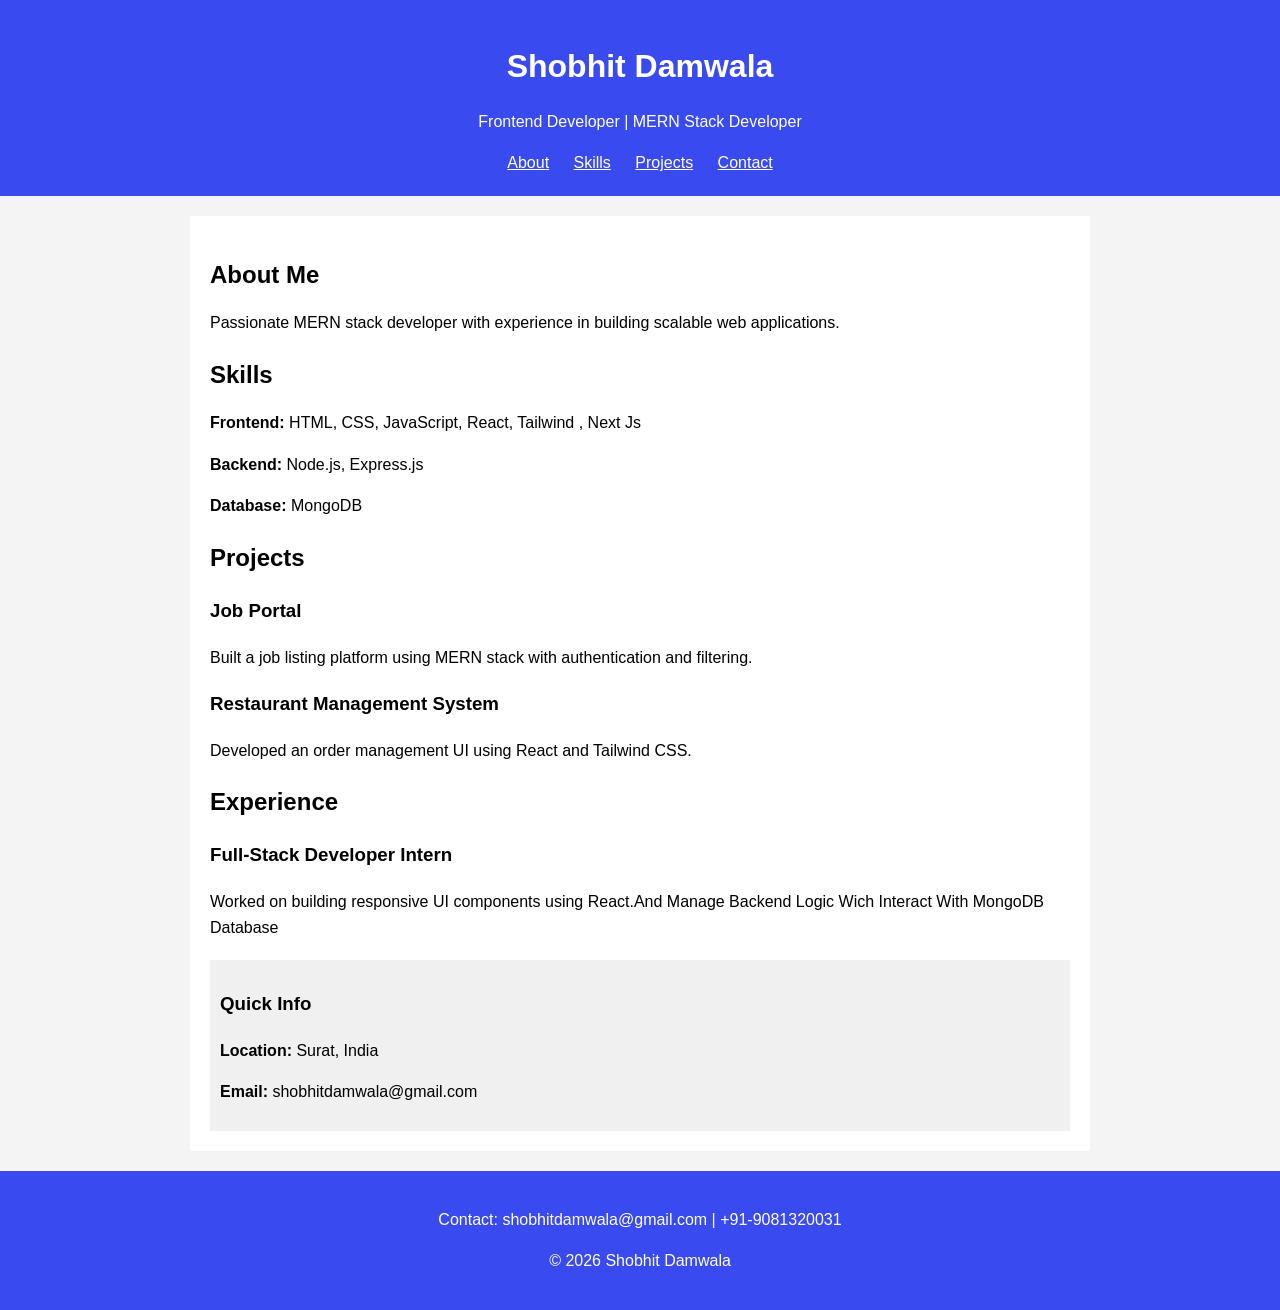
<file: Task1/index.html>
<!DOCTYPE html>

<html lang="en">
<head>
  <meta charset="UTF-8">
  <meta name="viewport" content="width=device-width, initial-scale=1.0">
  <title>Resume</title>
<link rel="stylesheet" href="./style.css">
</head>
<body>

   <div class="header">
  <header>
    <h1>Shobhit Damwala</h1>
    <p>Frontend Developer | MERN Stack Developer</p>
    <nav>
      <a href="#about" style="color:white; margin: 0 10px;">About</a>
      <a href="#skills" style="color:white; margin: 0 10px;">Skills</a>
      <a href="#projects" style="color:white; margin: 0 10px;">Projects</a>
      <a href="#contact" style="color:white; margin: 0 10px;">Contact</a>
    </nav>
  </header>
  </div>

<main>

    <section id="about">
    <h2>About Me</h2>
    <p>
        Passionate MERN stack developer with experience in building scalable web applications.
    </p>
    </section>

    <section id="skills">
    <h2>Skills</h2>
    <article>
        <p><strong>Frontend:</strong> HTML, CSS, JavaScript, React, Tailwind , Next Js</p>
    </article>
    <article>
        <p><strong>Backend:</strong> Node.js, Express.js</p>
    </article>
    <article>
        <p><strong>Database:</strong> MongoDB</p>
    </article>
    </section>

    <section id="projects">
    <h2>Projects</h2>
    <article>
        <h3>Job Portal</h3>
        <p>Built a job listing platform using MERN stack with authentication and filtering.</p>
    </article>

    <article>
        <h3>Restaurant Management System</h3>
        <p>Developed an order management UI using React and Tailwind CSS.</p>
    </article>
    </section>

    <section id="experience">
    <h2>Experience</h2>

    <article>
        <h3>Full-Stack Developer Intern</h3>
        <p>Worked on building responsive UI components using React.And Manage Backend Logic Wich Interact With MongoDB Database</p>
    </article>

    </section>

    <aside>
    <h3>Quick Info</h3>
    <p><strong>Location:</strong> Surat, India</p>
    <p><strong>Email:</strong> shobhitdamwala@gmail.com</p>
    </aside>

</main>

  <footer id="contact">
    <p>Contact: shobhitdamwala@gmail.com | +91-9081320031</p>
    <p>© 2026 Shobhit Damwala</p>
  </footer>

</body>
</html>
</file>
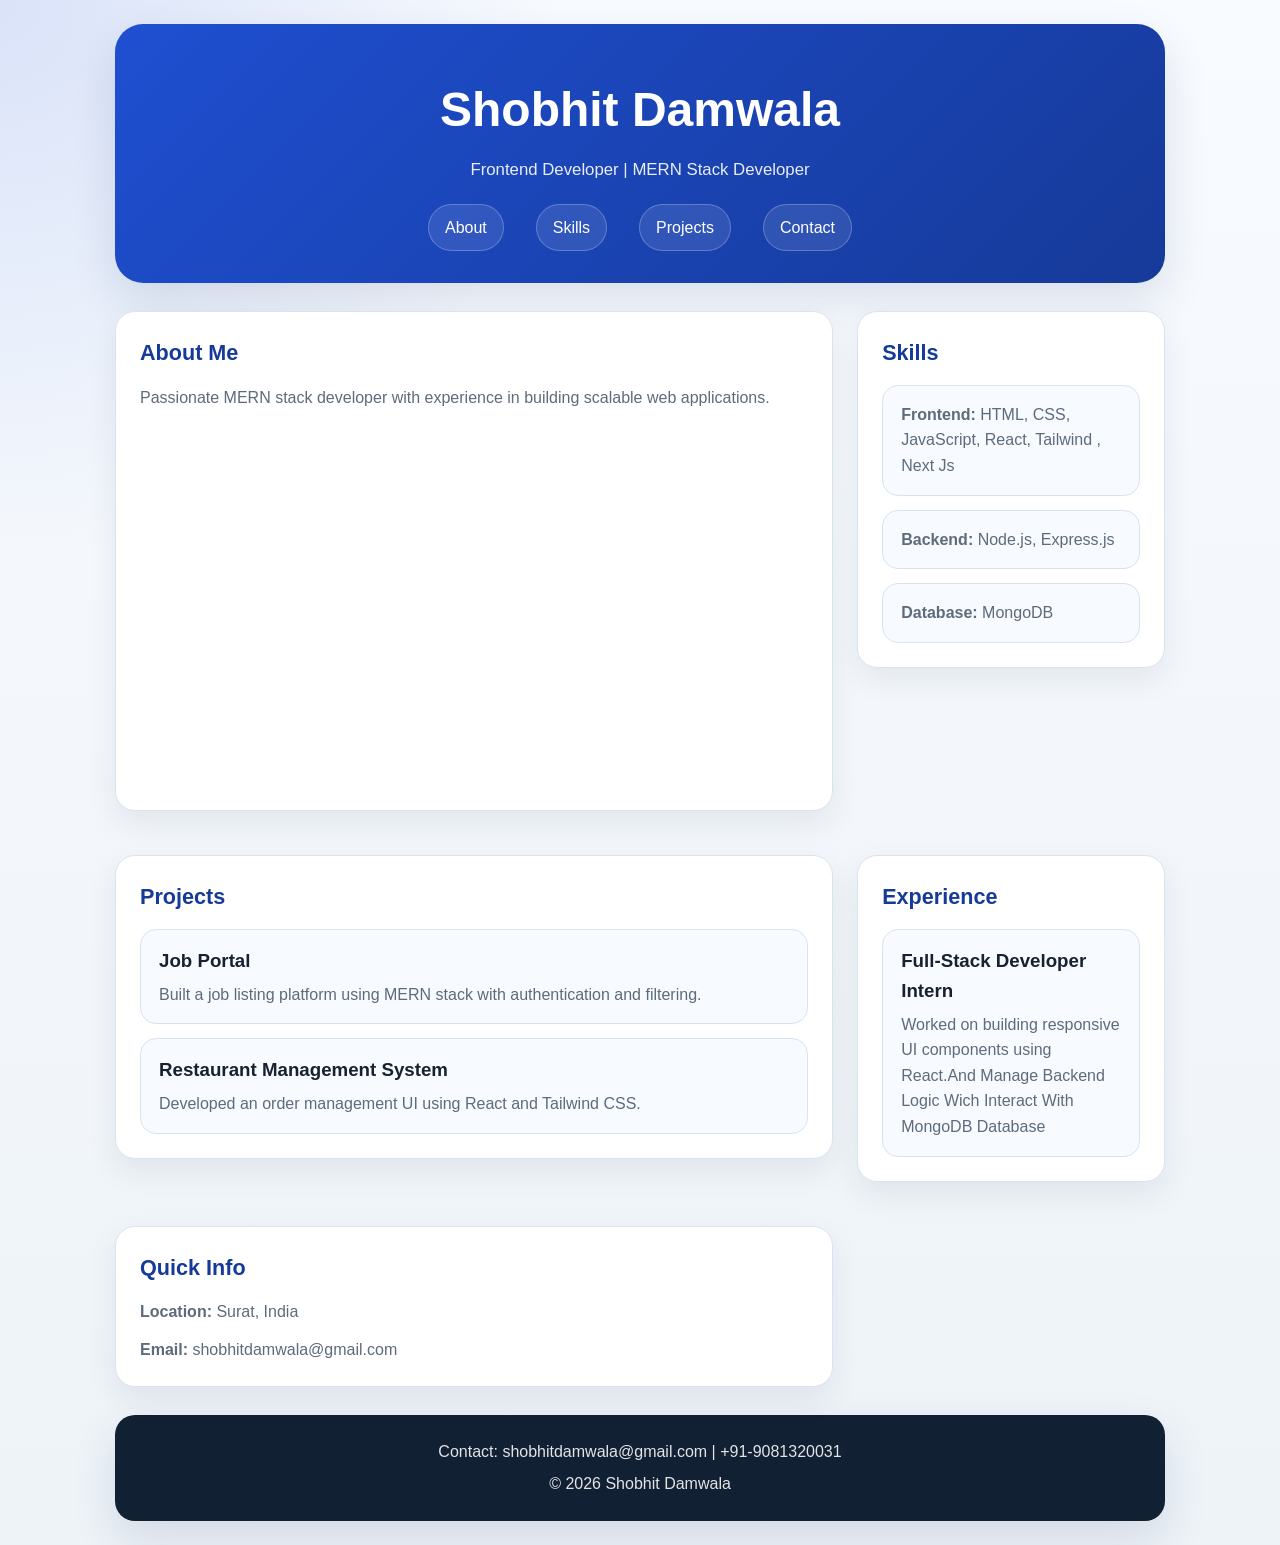
<file: Task2/index.html>
<!DOCTYPE html>

<html lang="en">
<head>
  <meta charset="UTF-8">
  <meta name="viewport" content="width=device-width, initial-scale=1.0">
  <title>Resume</title>
<link rel="stylesheet" href="./style.css">
</head>
<body>
  <!-- Header -->
 <div class="header">
  <header>
    <h1>Shobhit Damwala</h1>
    <p>Frontend Developer | MERN Stack Developer</p>
    <nav>
      <a href="#about" style="color:white; margin: 0 10px;">About</a>
      <a href="#skills" style="color:white; margin: 0 10px;">Skills</a>
      <a href="#projects" style="color:white; margin: 0 10px;">Projects</a>
      <a href="#contact" style="color:white; margin: 0 10px;">Contact</a>
    </nav>
  </header>
  </div>
  <!-- Main Content -->
<main>
<!-- About Section -->
    <section id="about">
    <h2>About Me</h2>
    <p>
        Passionate MERN stack developer with experience in building scalable web applications.
    </p>
    </section>

<!-- Skills Section -->
    <section id="skills">
    <h2>Skills</h2>
    <article>
        <p><strong>Frontend:</strong> HTML, CSS, JavaScript, React, Tailwind , Next Js</p>
    </article>
    <article>
        <p><strong>Backend:</strong> Node.js, Express.js</p>
    </article>
    <article>
        <p><strong>Database:</strong> MongoDB</p>
    </article>
    </section>

<!-- Projects Section -->
    <section id="projects">
    <h2>Projects</h2>
    <article>
        <h3>Job Portal</h3>
        <p>Built a job listing platform using MERN stack with authentication and filtering.</p>
    </article>

    <article>
        <h3>Restaurant Management System</h3>
        <p>Developed an order management UI using React and Tailwind CSS.</p>
    </article>
    </section>

<!-- Experience Section -->
    <section id="experience">
    <h2>Experience</h2>

    <article>
        <h3>Full-Stack Developer Intern</h3>
        <p>Worked on building responsive UI components using React.And Manage Backend Logic Wich Interact With MongoDB Database</p>
    </article>

    </section>
    <aside>
    <h3>Quick Info</h3>
    <p><strong>Location:</strong> Surat, India</p>
    <p><strong>Email:</strong> shobhitdamwala@gmail.com</p>
    </aside>
</main>

  <!-- Footer -->
  <footer id="contact">
    <p>Contact: shobhitdamwala@gmail.com | +91-9081320031</p>
    <p>© 2026 Shobhit Damwala</p>
  </footer>

</body>
</html>
</file>
<file: Task1/style.css>
* {
  box-sizing: border-box;
}

body {
      font-family: Verdana, Geneva, Tahoma, sans-serif;
      margin: 0;
      line-height: 1.6;
      background: #f4f4f4;
    }
    header, footer {
      background: #394bef;
      color: #fff;
      padding: 20px;
      text-align: center;
    }
    main {
      max-width: 900px;
      margin: 20px auto;
      background: #fff;
      padding: 20px;
    }
    section {
      margin-bottom: 20px;
    }
    h1, h2 {
      margin-bottom: 10px;
    }
    article {
      margin-bottom: 10px;
    }
    aside {
      background: #f0f0f0;
      padding: 10px;
      margin-top: 20px;
    }
</file>
<file: Task2/style.css>
* {
  box-sizing: border-box;
  margin: 0;
  padding: 0;
}

:root {
  --bg: #eef3f8;
  --surface: #ffffff;
  --surface-soft: #f7faff;
  --primary: #1f4fd1;
  --primary-dark: #163a99;
  --text: #18212f;
  --muted: #5e6b7a;
  --border: #d9e3f0;
  --shadow: 0 18px 45px rgba(19, 43, 90, 0.12);
  --radius: 20px;
}

html {
  scroll-behavior: smooth;
}

body {
  font-family: "Segoe UI", Tahoma, Geneva, Verdana, sans-serif;
  line-height: 1.6;
  color: var(--text);
  background:
    radial-gradient(circle at top left, rgba(31, 79, 209, 0.14), transparent 28%),
    linear-gradient(180deg, #f8fbff 0%, var(--bg) 100%);
  padding: 24px;
}

.header {
  animation: fadeDown 0.9s ease;
}

header,
main,
footer {
  width: min(100%, 1050px);
  margin: 0 auto;
}

header {
  background: linear-gradient(135deg, var(--primary), var(--primary-dark));
  color: #fff;
  text-align: center;
  padding: 48px 24px 32px;
  border-radius: 28px;
  box-shadow: var(--shadow);
}

header h1 {
  font-size: clamp(2rem, 4vw, 3rem);
  margin-bottom: 8px;
}

header p {
  font-size: 1.05rem;
  color: rgba(255, 255, 255, 0.9);
  margin-bottom: 20px;
}

nav {
  display: flex;
  justify-content: center;
  flex-wrap: wrap;
  gap: 12px;
}

nav a {
  display: inline-block;
  text-decoration: none;
  color: #fff !important;
  padding: 10px 16px;
  border: 1px solid rgba(255, 255, 255, 0.24);
  background: rgba(255, 255, 255, 0.1);
  border-radius: 999px;
  transition: transform 0.25s ease, background 0.25s ease, border-color 0.25s ease;
}

nav a:hover {
  transform: translateY(-2px);
  background: rgba(255, 255, 255, 0.2);
  border-color: rgba(255, 255, 255, 0.45);
}

main {
  display: grid;
  grid-template-columns: 2.1fr 0.9fr;
  gap: 24px;
  margin: 28px auto;
  align-items: start;
}

#about{
  height: 500px;
}

section,
aside {
  background: var(--surface);
  border: 1px solid var(--border);
  border-radius: var(--radius);
  box-shadow: 0 12px 30px rgba(24, 33, 47, 0.08);
  animation: fadeUp 0.7s ease both;
}

section {
  padding: 24px;
  margin-bottom: 20px;
}

section:nth-of-type(2) {
  animation-delay: 0.08s;
}

section:nth-of-type(3) {
  animation-delay: 0.16s;
}

section:nth-of-type(4) {
  animation-delay: 0.24s;
}

section h2,
aside h3 {
  font-size: 1.35rem;
  margin-bottom: 14px;
  color: var(--primary-dark);
}

section p,
aside p {
  color: var(--muted);
}

article {
  background: var(--surface-soft);
  border: 1px solid var(--border);
  border-radius: 16px;
  padding: 16px 18px;
  margin-top: 14px;
  transition: transform 0.25s ease, box-shadow 0.25s ease;
}

article:hover {
  transform: translateY(-4px);
  box-shadow: 0 14px 24px rgba(31, 79, 209, 0.12);
}

article h3 {
  margin-bottom: 6px;
  color: var(--text);
}

aside {
  padding: 24px;
  position: sticky;
  top: 24px;
  animation-delay: 0.32s;
}

aside p + p {
  margin-top: 12px;
}

footer {
  background: #122033;
  color: rgba(255, 255, 255, 0.88);
  text-align: center;
  padding: 24px 20px;
  border-radius: 20px;
  box-shadow: var(--shadow);
}

footer p + p {
  margin-top: 6px;
}

@keyframes fadeDown {
  from {
    opacity: 0;
    transform: translateY(-24px);
  }

  to {
    opacity: 1;
    transform: translateY(0);
  }
}

@keyframes fadeUp {
  from {
    opacity: 0;
    transform: translateY(24px);
  }

  to {
    opacity: 1;
    transform: translateY(0);
  }
}

@media (max-width: 900px) {
  body {
    padding: 18px;
  }

  main {
    grid-template-columns: 1fr;
  }

  aside {
    position: static;
  }
}

@media (max-width: 600px) {
  header {
    padding: 36px 18px 24px;
    border-radius: 22px;
  }

  section,
  aside,
  footer {
    padding-left: 18px;
    padding-right: 18px;
  }

  nav {
    gap: 10px;
  }

  nav a {
    width: 100%;
    max-width: 220px;
  }
}
</file>
